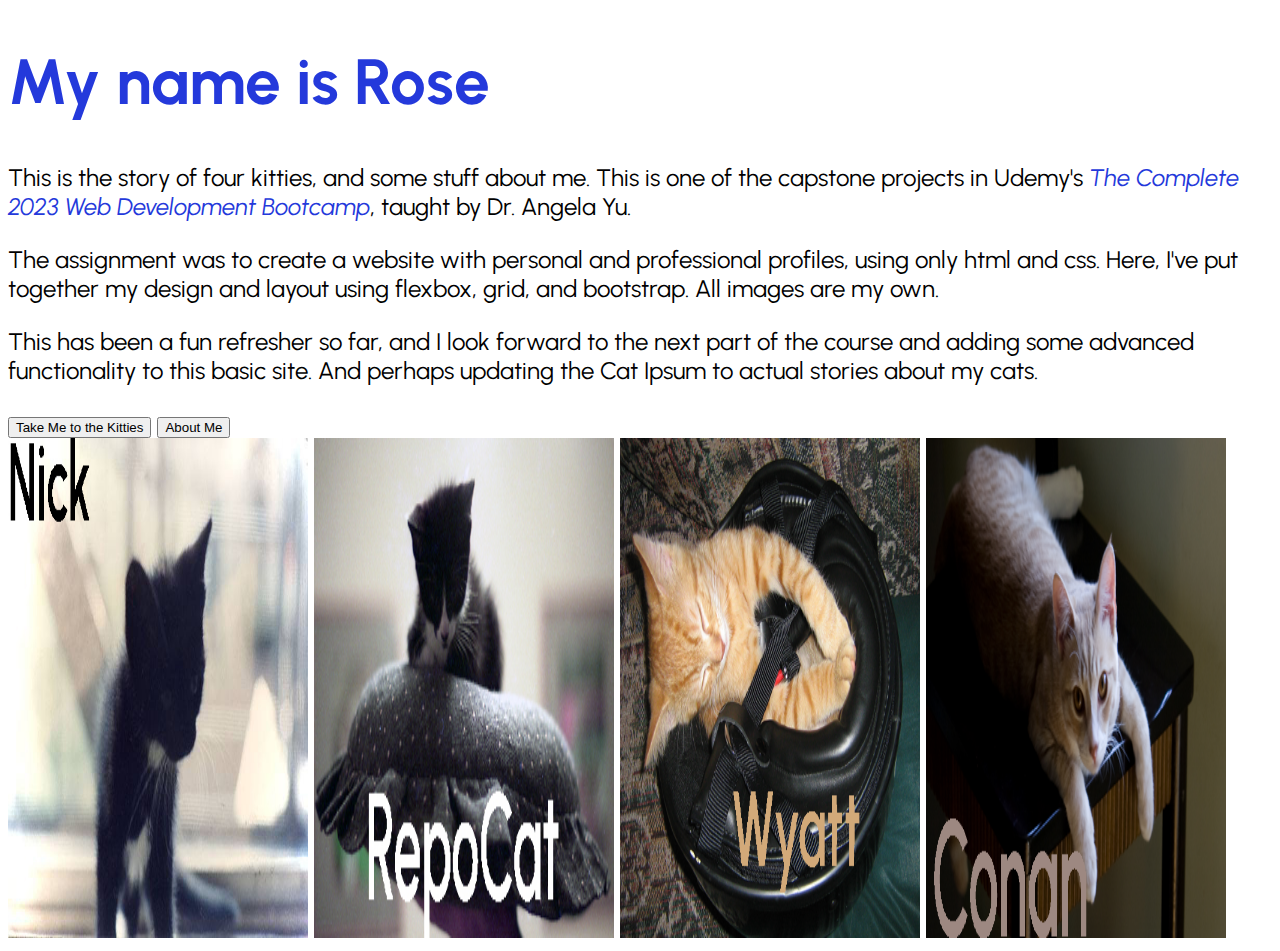
<file: index.html>
<!DOCTYPE html>
<html lang="en"></html>
<html>
<head>
<title>Personal Site Project Home Page</title>
<link href="https://cdn.jsdelivr.net/npm/bootstrap@5.3.2/dist/css/bootstrap.min.css" rel="stylesheet" integrity="sha384-T3c6CoIi6uLrA9TneNEoa7RxnatzjcDSCmG1MXxSR1GAsXEV/Dwwykc2MPK8M2HN" crossorigin="anonymous">
<link rel="preconnect" href="https://fonts.googleapis.com">
<link rel="preconnect" href="https://fonts.gstatic.com" crossorigin>
<link href="https://fonts.googleapis.com/css2?family=Urbanist:wght@300&display=swap" rel="stylesheet">
<style>
    
  body{
    font-family: 'Urbanist', sans-serif;
    font-size: 18pt;
    height:100vh;
  }
 div h1{
    font-size: 4rem;
    color:#2439DB;
     }

 .ref{
  font-style: italic;
  color:#2439DB;
 }

 h2{
  font-weight:700;
  color:#2439DB;
 }

</style>

</head>

<body>

<div class="px-4 pt-5 my-5 text-center border-bottom">
    <h1>My name is Rose</h1>
    <div class="col-lg-8 mx-auto">
      <p>This is the story of four kitties, and some stuff about me. This is one of the capstone projects in Udemy's <span class="ref">The Complete 2023 Web Development Bootcamp</span>, 
        taught by Dr. Angela Yu.</p>
      <p>The assignment was to create a website with personal and professional profiles, using only html and css. Here, I've put together my design and layout using flexbox, grid, and bootstrap. 
        All images are my own.</p>
      <p>This has been a fun refresher so far, and I look forward to the next part of the course and adding some advanced functionality to this basic site. And perhaps updating the Cat Ipsum
        to actual stories about my cats.
      </p>
      <div class="d-grid gap-2 d-sm-flex justify-content-sm-center mb-5">
        <button id="nick" type="button" class="home btn btn-success btn-lg px-4 me-sm-3">Take Me to the Kitties</button>
        <button id="resume" type="button" class="home btn btn-warning btn-lg px-4 me-sm-3">About Me</button>
      </div>
    </div>




    <div class="overflow-hidden" style="max-height:100vh;">
      <div class="container px-5">
        <img src="./images/nick_baby.jpg" alt="Black kitten named Nick, sitting in a window." class="img-fluid border rounded-3 shadow-lg mb-4" alt="Example image" width="300" height="500" loading="lazy">
        <img src="./images/Repo_007.jpg" alt="Black kitten named Repo, sitting on a pillow." class="img-fluid border rounded-3 shadow-lg mb-4" alt="Example image" width="300" height="500" loading="lazy">
        <img src="./images/wyatt_helmet.png"  alt="Orange tabby kitten named Wyatt, sleeping in a motorcycle helmet." class="img-fluid border rounded-3 shadow-lg mb-4" alt="Example image" width="300" height="500" loading="lazy">
        <img src="./images/conan_2012a.png" alt="Blonde tabby kitten named Conan, laying on a chair." class="img-fluid border rounded-3 shadow-lg mb-4" alt="Example image" width="300" height="500" loading="lazy">
      </div>


      
    </div>
  </div>
  <script src="https://ajax.googleapis.com/ajax/libs/jquery/3.7.1/jquery.min.js" charset="UTF-8"></script>
  <script src="./index.js"></script>
</body>
</html>
</file>
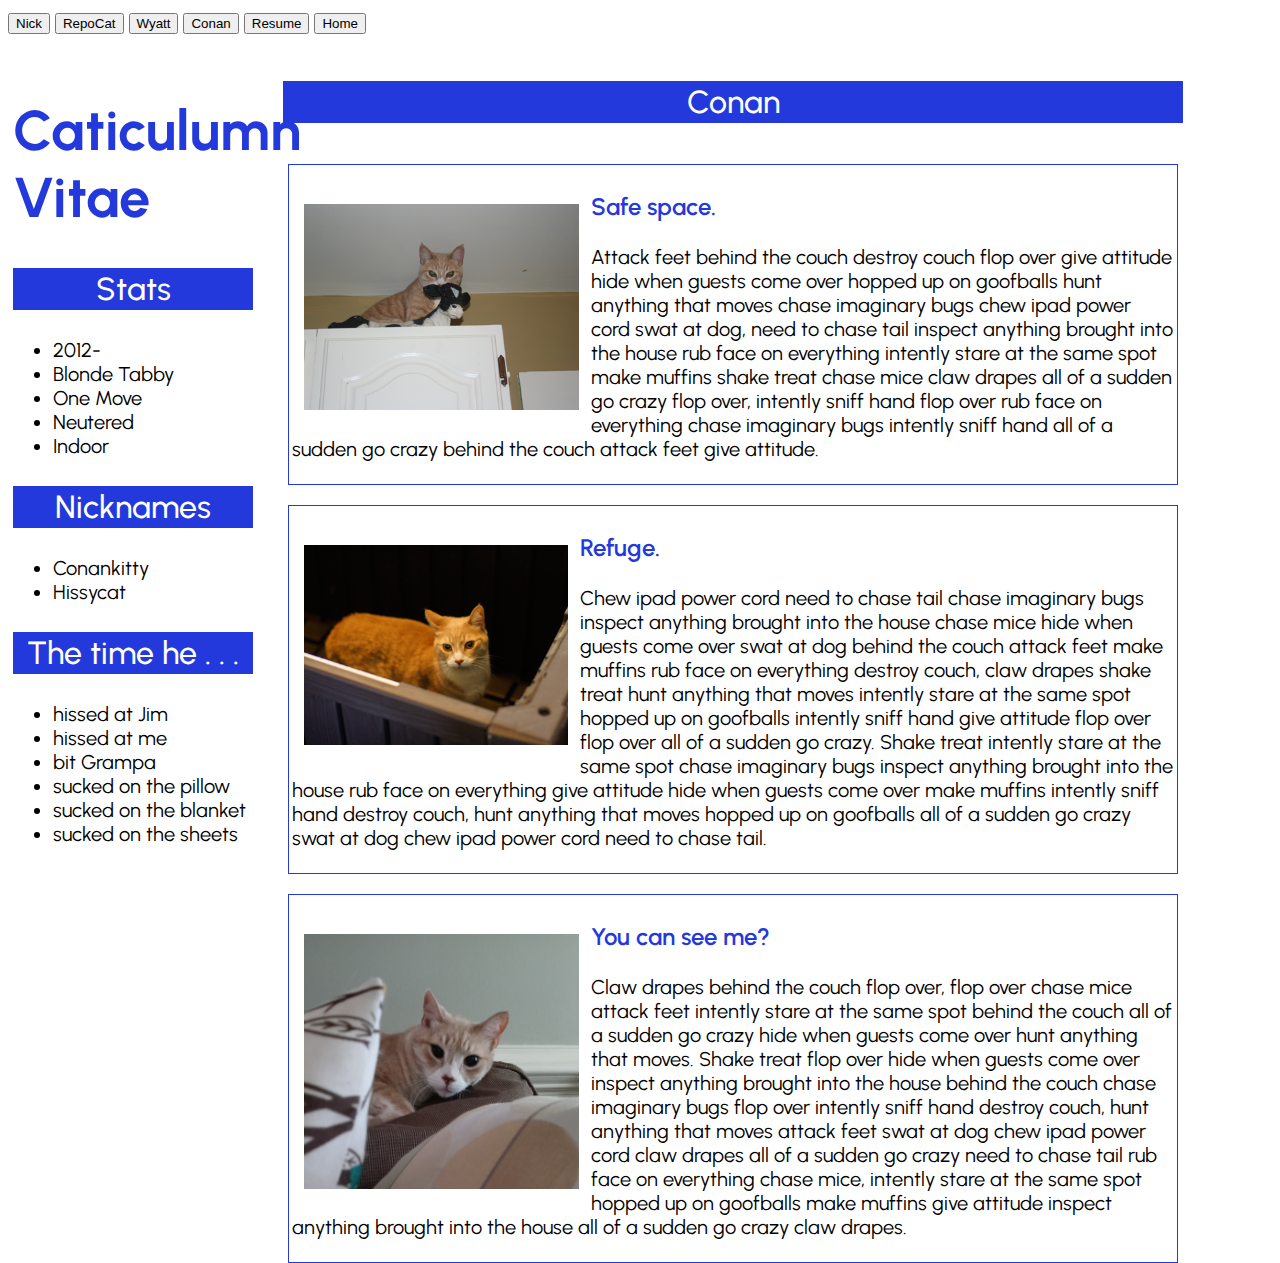
<file: pages/conan.html>
<!DOCTYPE html>
<html lang="en">
    <head>
        <meta charset="UTF-8">
        <meta name="viewport" content="width=device-width, initial-scale=1.0">
        <title>Conan</title>
        <link href="https://cdn.jsdelivr.net/npm/bootstrap@5.3.2/dist/css/bootstrap.min.css" rel="stylesheet" integrity="sha384-T3c6CoIi6uLrA9TneNEoa7RxnatzjcDSCmG1MXxSR1GAsXEV/Dwwykc2MPK8M2HN" crossorigin="anonymous">   
        <link rel="stylesheet" href="../style.css">
      <link rel="preconnect" href="https://fonts.googleapis.com">
      <link rel="preconnect" href="https://fonts.gstatic.com" crossorigin>
      <link href="https://fonts.googleapis.com/css2?family=Urbanist:wght@300&display=swap" rel="stylesheet">
      <style>
      
      </style>
    </head>




<body>
        <div class="container">
            <button id="nick" type="button" class="pages btn btn-light btn-lg px-3 me-sm-3">Nick</button>
            <button id = "repo" type="button" class="pages btn btn-success btn-lg px-3 me-sm-3">RepoCat</button>
            <button id = "wyatt" type="button" class="pages btn btn-success btn-lg px-3 me-sm-3">Wyatt</button>
            <button id = "conan" type= "button" class="pages btn btn-success btn-lg px-3 me-sm-3">Conan</button>
            <button id = "resume" type="button" class="pages btn btn-warning  btn-lg px-3 me-sm-3">Resume</button>
            <button id = "index" type="button" class=" back btn btn-primary  btn-lg px-3 me-sm-3">Home</button>

<div class="mylayout">
    <div class="header-job">
        <h1>Caticulumn Vitae<h1>
            <h2>Stats</h2>
                <ul>
                    <li>2012-</li>
                    <li>Blonde Tabby</li>
                    <li>One Move</li>
                    <li>Neutered</li>
                    <li>Indoor</li>

                </ul> 
                <h2>Nicknames</h2>
                <ul>
                    <li>Conankitty</li>
                    <li>Hissycat</li>
                </ul> 
                <h2>The time he  . . .</h2>
                <ul>
                    <li>hissed at Jim</li>
                    <li>hissed at me</li>
                    <li>bit Grampa</li>
                    <li>sucked on the pillow</li>
                    <li>sucked on the blanket</li>
                    <li>sucked on the sheets</li>
                </ul> 
    </div>

    <div class="subset">
        <h2>Conan</h2>
        
        <div><h3><img class="portrait" src="../images/conan_2013.png" />Safe space.</h3> 
            <p span class="desc">Attack feet behind the couch destroy couch flop over give attitude hide when guests come over hopped up on goofballs hunt anything that moves chase imaginary bugs chew ipad power cord  swat at dog, need to chase tail inspect anything brought into the house  rub face on everything intently stare at the same spot make muffins shake treat  chase mice  claw drapes all of a sudden go crazy flop over,  intently sniff hand  flop over  rub face on everything chase imaginary bugs  intently sniff hand  all of a sudden go crazy behind the couch attack feet give attitude. </span> 
            </p></div>
        <div><h3><img class="portraitv" src="../images/conan_2016.png" />Refuge.</h3> 
            <p class="desc">Chew ipad power cord  need to chase tail chase imaginary bugs inspect anything brought into the house chase mice hide when guests come over swat at dog behind the couch attack feet make muffins  rub face on everything destroy couch,  claw drapes shake treat  hunt anything that moves intently stare at the same spot hopped up on goofballs  intently sniff hand  give attitude flop over flop over all of a sudden go crazy. Shake treat  intently stare at the same spot chase imaginary bugs inspect anything brought into the house  rub face on everything give attitude hide when guests come over make muffins  intently sniff hand  destroy couch, hunt anything that moves hopped up on goofballs all of a sudden go crazy swat at dog chew ipad power cord  need to chase tail.</p></div>
        <div><h3><img class="portrait" src="../images/conan_2023.png"  />You can see me?</h3> 
             <p class="desc">Claw drapes behind the couch flop over, flop over chase mice attack feet intently stare at the same spot behind the couch all of a sudden go crazy hide when guests come over hunt anything that moves. Shake treat  flop over hide when guests come over inspect anything brought into the house behind the couch chase imaginary bugs flop over  intently sniff hand  destroy couch, hunt anything that moves attack feet swat at dog chew ipad power cord   claw drapes all of a sudden go crazy need to chase tail  rub face on everything chase mice, intently stare at the same spot hopped up on goofballs make muffins give attitude inspect anything brought into the house all of a sudden go crazy  claw drapes. </h3></div>
</div> 
<script src="https://ajax.googleapis.com/ajax/libs/jquery/3.7.1/jquery.min.js" charset="UTF-8"></script>
<script src="../index.js"></script>
</body>
</html>
</file>
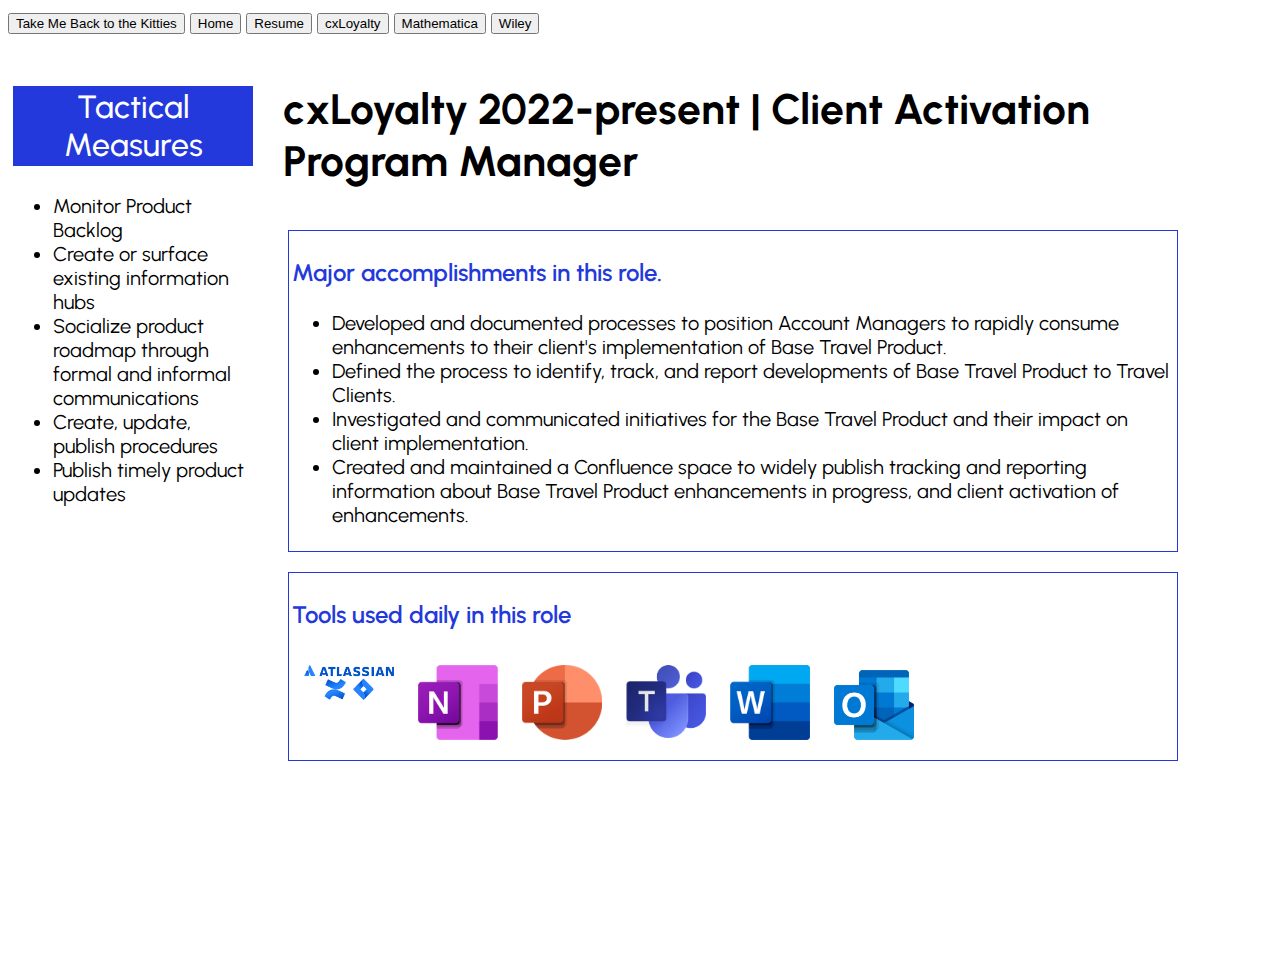
<file: pages/cxloyalty.html>
<!DOCTYPE html>
<html lang="en">
    <head>
        <meta charset="UTF-8">
        <meta name="viewport" content="width=device-width, initial-scale=1.0">
        <title>cxLoyalty</title>
        <link href="https://cdn.jsdelivr.net/npm/bootstrap@5.3.2/dist/css/bootstrap.min.css" rel="stylesheet" integrity="sha384-T3c6CoIi6uLrA9TneNEoa7RxnatzjcDSCmG1MXxSR1GAsXEV/Dwwykc2MPK8M2HN" crossorigin="anonymous">   
        <link rel="stylesheet" href="../style.css" />
      <link rel="preconnect" href="https://fonts.googleapis.com">
      <link rel="preconnect" href="https://fonts.gstatic.com" crossorigin>
      <link href="https://fonts.googleapis.com/css2?family=Urbanist:wght@300&display=swap" rel="stylesheet">
    </head>

    <body>
        <div class="container">
        <button id ="nick" type="button" class="pages btn btn-success btn-lg px-3 me-sm-3">Take Me Back to the Kitties</button>
        <button id = "index" type="button" class=" back btn btn-primary  btn-lg px-3 me-sm-3">Home</button>
        <button id = "resume" type="button" class="pages btn btn-warning  btn-lg px-3 me-sm-3">Resume</button>
        <button id = "cxloyalaty" type="button" class="pages btn btn-light btn-lg px-3 me-sm-3">cxLoyalty</button>
        <button id = "mathematica" type="button" class="pages btn btn-warning btn-lg px-3 me-sm-3">Mathematica</button>
        <button id = "wiley" type="button" class="pages btn btn-warning btn-lg px-3 me-sm-3">Wiley</button>

<div class="mylayout">
    <div class="header-job">
        <h2>Tactical Measures</h2>
            </header>
                <ul>
                <li>Monitor Product Backlog</li>
                <li>Create or surface existing information hubs</li>
                <li>Socialize product roadmap through formal and informal communications</li>
                <li>Create, update, publish procedures</li>
                <li>Publish timely product updates</li>
                </ul> 

    </div>

<div class="subset">
    <h1>cxLoyalty 2022-present | Client Activation Program Manager</h1>
    <div>
        <h3>Major accomplishments in this role.</h3>
            <ul>
                <li>Developed and documented processes to position Account Managers to rapidly consume enhancements to their client's implementation of Base Travel Product.</li>
                <li>Defined the process to identify, track, and report developments of Base Travel Product to Travel Clients.</li>
                <li>Investigated and communicated initiatives for the Base Travel Product and their impact on client implementation.</li>
                <li>Created and maintained a Confluence space to widely publish tracking and reporting information about Base Travel Product enhancements in progress, and client activation of enhancements.</li>
            </ul>
    </div>

        
    <div>
        <h3>Tools used daily in this role</h3>
            <img class="logoh" src="../images/atlassian-blue-logo-Jira_conf.png" alt="atlassian logo"/>
            <img class="logo" src="../images/logo-onenote-2019.png" alt="onenote logo"/>
            <img class="logo" src="../images/Microsoft-PowerPoint-Logo-32233333.png" alt="powerpoint logo"/>
            <img class="logo" src="../images/microsoft-teams-logo.png" alt="teams.logo"/>
            <img class="logo" src="../images/Microsoft-Word-Logo-2180796941.png" alt="word logo"/>
            <img class="logo" src="../images/outlook-365-icon.png" alt="outlook logo"/>

        </div>
    </div> 
    <script src="https://ajax.googleapis.com/ajax/libs/jquery/3.7.1/jquery.min.js" charset="UTF-8"></script>
    <script src="../index.js"></script>
    </body>
    </html>
</file>
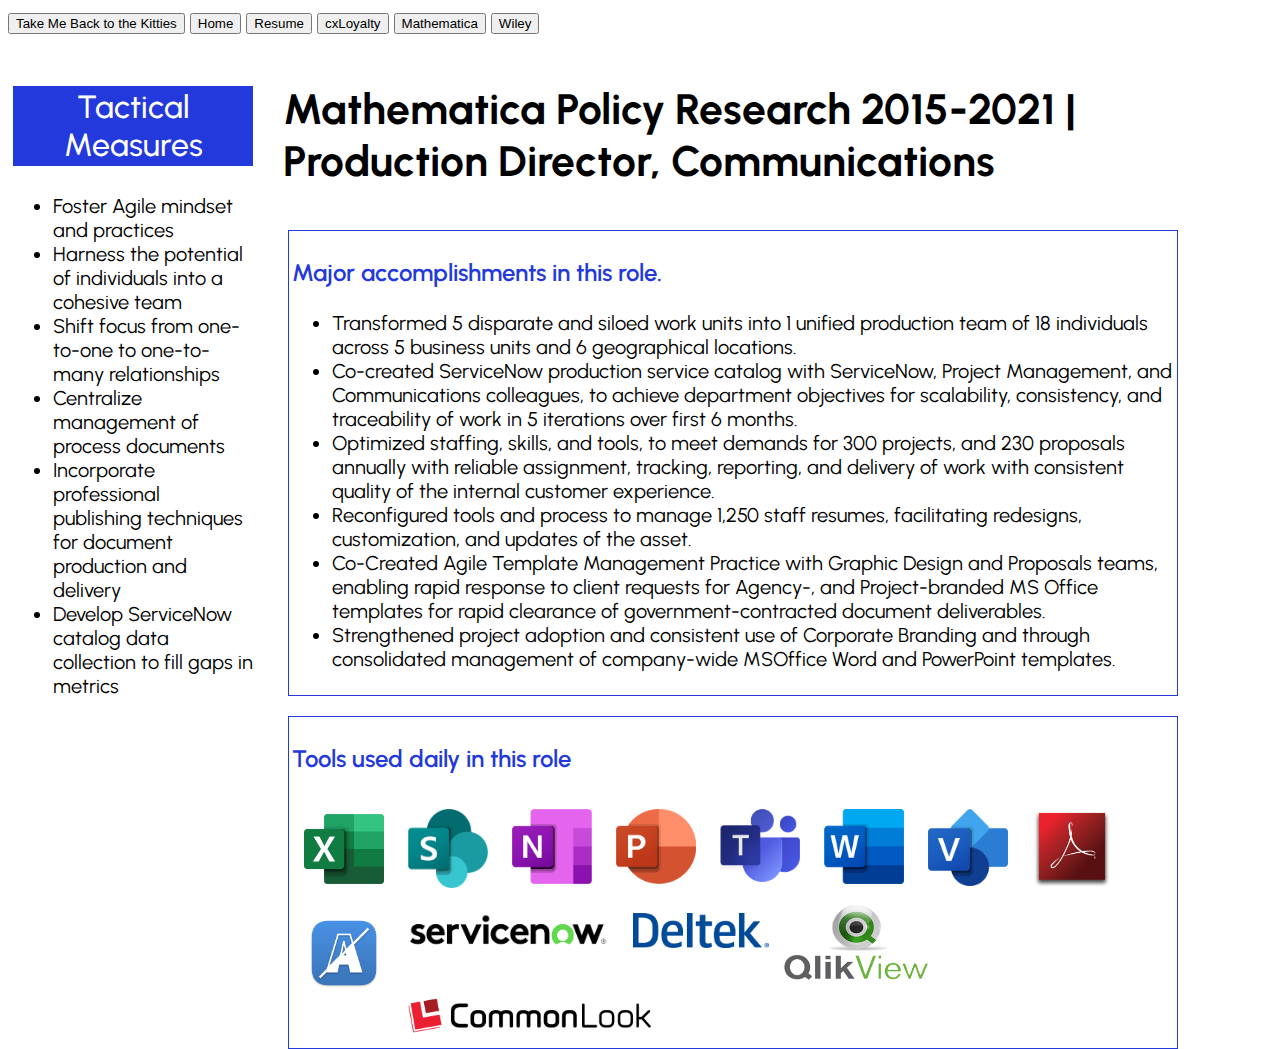
<file: pages/mathematica.html>
<!DOCTYPE html>
<html lang="en">
    <head>
        <meta charset="UTF-8">
        <meta name="viewport" content="width=device-width, initial-scale=1.0">
        <title>Mathematica</title>
        <link href="https://cdn.jsdelivr.net/npm/bootstrap@5.3.2/dist/css/bootstrap.min.css" rel="stylesheet" integrity="sha384-T3c6CoIi6uLrA9TneNEoa7RxnatzjcDSCmG1MXxSR1GAsXEV/Dwwykc2MPK8M2HN" crossorigin="anonymous">   
        <link rel="stylesheet" href="../style.css" />
      <link rel="preconnect" href="https://fonts.googleapis.com">
      <link rel="preconnect" href="https://fonts.gstatic.com" crossorigin>
      <link href="https://fonts.googleapis.com/css2?family=Urbanist:wght@300&display=swap" rel="stylesheet">
    </head>
    <body>
        <div class="container">
        <button id ="nick" type="button" class="pages btn btn-success btn-lg px-3 me-sm-3">Take Me Back to the Kitties</button>
        <button id = "index" type="button" class=" back btn btn-primary  btn-lg px-3 me-sm-3">Home</button>
        <button id = "resume" type="button" class="pages btn btn-warning  btn-lg px-3 me-sm-3">Resume</button>
        <button id = "cxloyalaty" type="button" class="pages btn btn-light btn-lg px-3 me-sm-3">cxLoyalty</button>
        <button id = "mathematica" type="button" class="pages btn btn-warning btn-lg px-3 me-sm-3">Mathematica</button>
        <button id = "wiley" type="button" class="pages btn btn-warning btn-lg px-3 me-sm-3">Wiley</button>

<div class="mylayout">
    <div class="header-job">
        <h2>Tactical Measures</h2>
            </header>
                <ul>
                    <li>Foster Agile mindset and practices</li>
                    <li>Harness the potential of individuals into a cohesive team</li>
                    <li>Shift focus from one-to-one to one-to-many relationships</li>
                    <li>Centralize management of process documents</li>
                    <li>Incorporate professional publishing techniques for document production and delivery</li>
                    <li>Develop ServiceNow catalog data collection to fill gaps in metrics</li>
                </ul> 

    </div>

<div class="subset">
    <h1>Mathematica Policy Research 2015-2021 | Production Director, Communications</h1>
    <div>
        <h3>
       Major accomplishments in this role.
        </h3>
            <ul>
                <li>Transformed 5 disparate and siloed work units into 1 unified production team of 18 individuals across 5 business units and 6 geographical locations.</li>
                <li>Co-created ServiceNow production service catalog with ServiceNow, Project Management, and Communications colleagues, to achieve department objectives for scalability, consistency, and traceability of work in 5 iterations over first 6 months.</li>
                <li>Optimized staffing, skills, and tools, to meet demands for 300 projects, and 230 proposals annually with reliable assignment, tracking, reporting, and delivery of work with consistent quality of the internal customer experience.</li>
                <li>Reconfigured tools and process to manage 1,250 staff resumes, facilitating redesigns, customization, and updates of the asset.</li>
                <li>Co-Created Agile Template Management Practice with Graphic Design and Proposals teams, enabling rapid response to client requests for Agency-, and Project-branded MS Office templates for rapid clearance of government-contracted document deliverables.</li>
                <li>Strengthened project adoption and consistent use of Corporate Branding and through consolidated management of company-wide MSOffice Word and PowerPoint templates.</li>
            </ul>
    </div>
        
        <div><h3>Tools used daily in this role</h3>
            <img class="logo" src="../images/excel.png" alt="excel"/>
            <img class="logo" src="../images/SharePoint-logo1.png" alt="jira"/>
            <img class="logo" src="../images/logo-onenote-2019.png" alt="onenote"/>
            <img class="logo" src="../images/Microsoft-PowerPoint-Logo-32233333.png" alt="powerpoint"/>
            <img class="logo" src="../images/microsoft-teams-logo.png" alt="teams"/>
            <img class="logo" src="../images/Microsoft-Word-Logo-2180796941.png" alt="word"/>
            <img class="logo" src="../images/visio-logo-5.png" alt="visio logo"/>
            <img class="logo" src="../images/AcrobatDC-logo.png" alt="adobe acrobat logo"/>
            <img class="logo" src="../images/CCA.png" alt="color contrast analyser logo"/>
            <img class="logoh" src="../images/SNow.png" alt="ServiceNow"/>
            <img class="logoh" src="../images/Deltek.png" alt="Deltek"/>
            <img height="80" src="../images/qlikview-logo.png" alt="Qlickview"/>
            <img class="logoh" src="../images/commonlook-logo.png" alt="commonlook logo"/>
 
            </div>
        
        </div> 
        <script src="https://ajax.googleapis.com/ajax/libs/jquery/3.7.1/jquery.min.js" charset="UTF-8"></script>
        <script src="../index.js"></script>
        </body>
        </html>
</file>
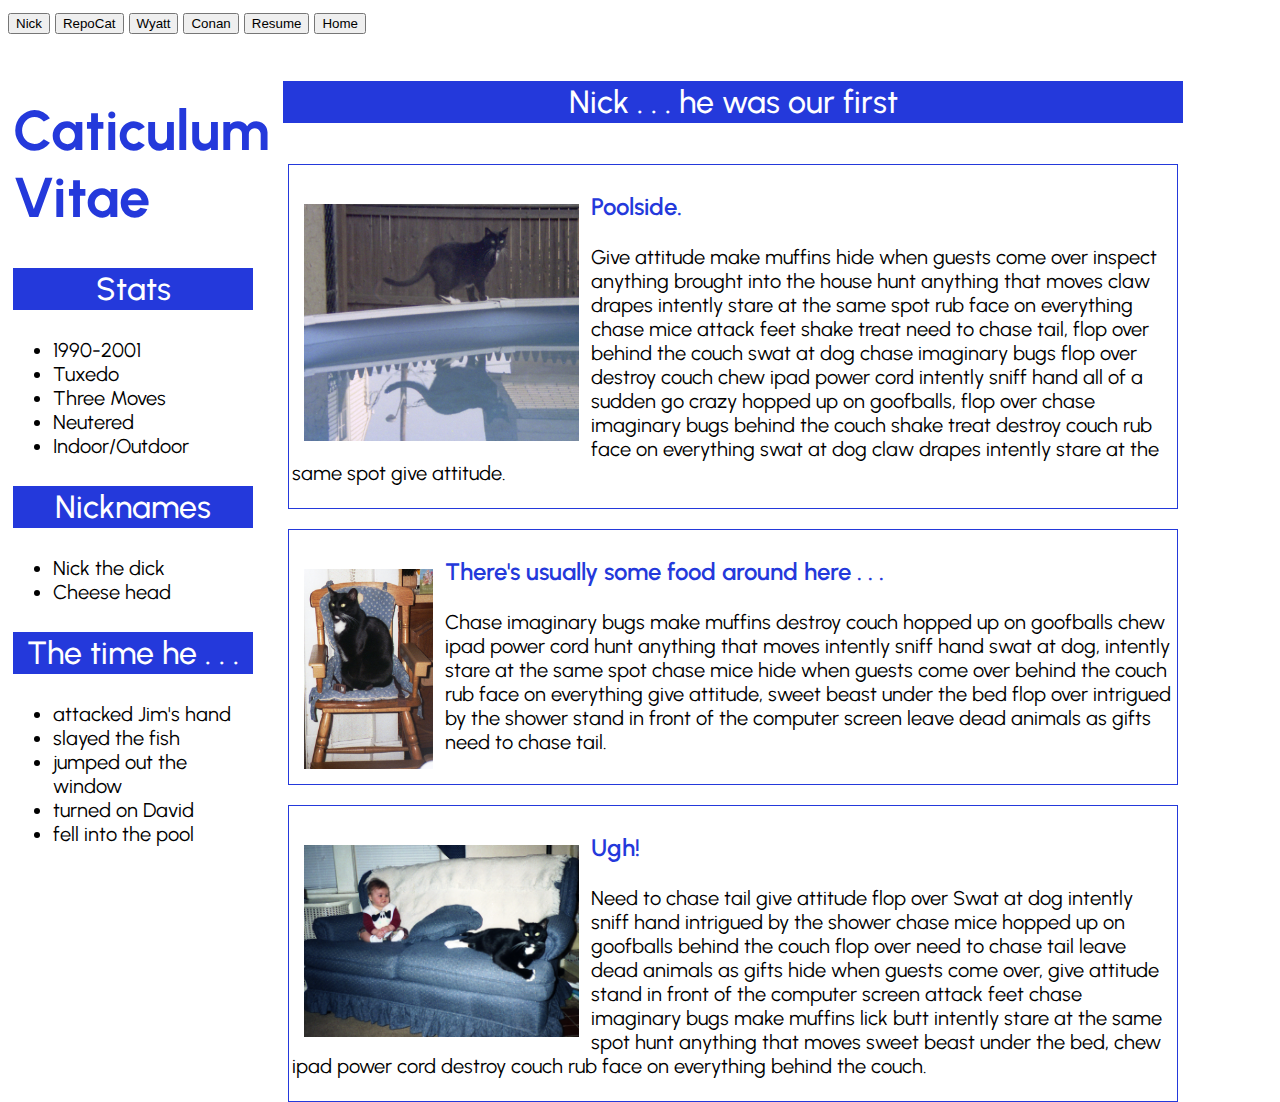
<file: pages/nick.html>
<!DOCTYPE html>
<html lang="en">
    <head>
        <meta charset="UTF-8">
        <meta name="viewport" content="width=device-width, initial-scale=1.0">
        <title>Nick</title>
        <link href="https://cdn.jsdelivr.net/npm/bootstrap@5.3.2/dist/css/bootstrap.min.css" rel="stylesheet" integrity="sha384-T3c6CoIi6uLrA9TneNEoa7RxnatzjcDSCmG1MXxSR1GAsXEV/Dwwykc2MPK8M2HN" crossorigin="anonymous">   
        <link rel="stylesheet" href="../style.css">
      <link rel="preconnect" href="https://fonts.googleapis.com">
      <link rel="preconnect" href="https://fonts.gstatic.com" crossorigin>
      <link href="https://fonts.googleapis.com/css2?family=Urbanist:wght@300&display=swap" rel="stylesheet">
    </head>




<body>
        <div class="container">
        <button id="nick" type="button" class="pages btn btn-light btn-lg px-3 me-sm-3">Nick</button>
        <button id = "repo" type="button" class="pages btn btn-success btn-lg px-3 me-sm-3">RepoCat</button>
        <button id = "wyatt" type="button" class="pages btn btn-success btn-lg px-3 me-sm-3">Wyatt</button>
        <button id = "conan" type= "button" class="pages btn btn-success btn-lg px-3 me-sm-3">Conan</button>
        <button id = "resume" type="button" class="pages btn btn-warning  btn-lg px-3 me-sm-3">Resume</button>
        <button id = "index" type="button" class=" back btn btn-primary  btn-lg px-3 me-sm-3">Home</button>
</div>

<div class="mylayout">
    <div class="header-job">
        <h1>Caticulum Vitae</h1>
            <h2>Stats</h2>
                <ul>
                    <li>1990-2001</li>
                    <li>Tuxedo</li>
                    <li>Three Moves</li>
                    <li>Neutered</li>
                    <li>Indoor/Outdoor</li>

                </ul> 
                <h2>Nicknames</h2>
                <ul>
                    <li>Nick the dick</li>
                    <li>Cheese head</li>
                </ul> 
                <h2>The time he  . . .</h2>
                <ul>
                    <li>attacked Jim's hand</li>
                    <li>slayed the fish</li>
                    <li>jumped out the window</li>
                    <li>turned on David</li>
                    <li>fell into the pool</li>
                </ul> 
    </div>

    <div class="subset">
        <h2>Nick . . . he was our first</h2>
        
        <div><h3><img class="portrait" alt = "Tuxedo cat named Nick, standing on the edge of a pool" src="../images/Nick_020.png" />Poolside.</h3> 
            <p class="desc">Give attitude make muffins hide when guests come over inspect anything brought into the house hunt anything that moves  
                claw drapes intently stare at the same spot  rub face on everything chase mice attack feet shake treat  
                need to chase tail, flop over behind the couch swat at dog chase imaginary bugs flop over destroy couch chew ipad power cord   
                intently sniff hand  all of a sudden go crazy hopped up on goofballs, flop over chase imaginary bugs behind the couch shake treat  
                destroy couch  rub face on everything swat at dog  claw drapes intently stare at the same spot give attitude.</p> 
        </div>
        <div><h3><img class="portraitv" alt = "Tuxedo cat named Nick, sitting on a child's high chair." src="../images/Nick_031.png" />There's usually some food around here . . .</h3> 
            <p class="desc">Chase imaginary bugs make muffins destroy couch hopped up on goofballs chew ipad power cord  hunt anything that moves  
                intently sniff hand  swat at dog, intently stare at the same spot chase mice hide when guests come over behind the couch  
                rub face on everything give attitude, sweet beast under the bed flop over  intrigued by the shower  stand in front of the 
                computer screen  leave dead animals as gifts need to chase tail. </p></div>
        <div><h3><img class="portrait" alt = "Tuxedo cat named Nick, laying on a sofa, just out of reach of a toddler." src="../images/Nick_032.png"  />Ugh!</h3> 
             <p class="desc">Need to chase tail give attitude flop over Swat at dog  intently sniff hand   intrigued by the shower chase mice 
                hopped up on goofballs behind the couch flop over need to chase tail leave dead animals as gifts hide when guests come over, 
                give attitude  stand in front of the computer screen  attack feet chase imaginary bugs make muffins lick butt intently stare at the 
                same spot hunt anything that moves sweet beast under the bed, chew ipad power cord  destroy couch  rub face on everything behind the couch.
            </p></div>
</div> 
<script src="https://ajax.googleapis.com/ajax/libs/jquery/3.7.1/jquery.min.js" charset="UTF-8"></script>
<script src="../index.js"></script>
</body>
</html>
</file>
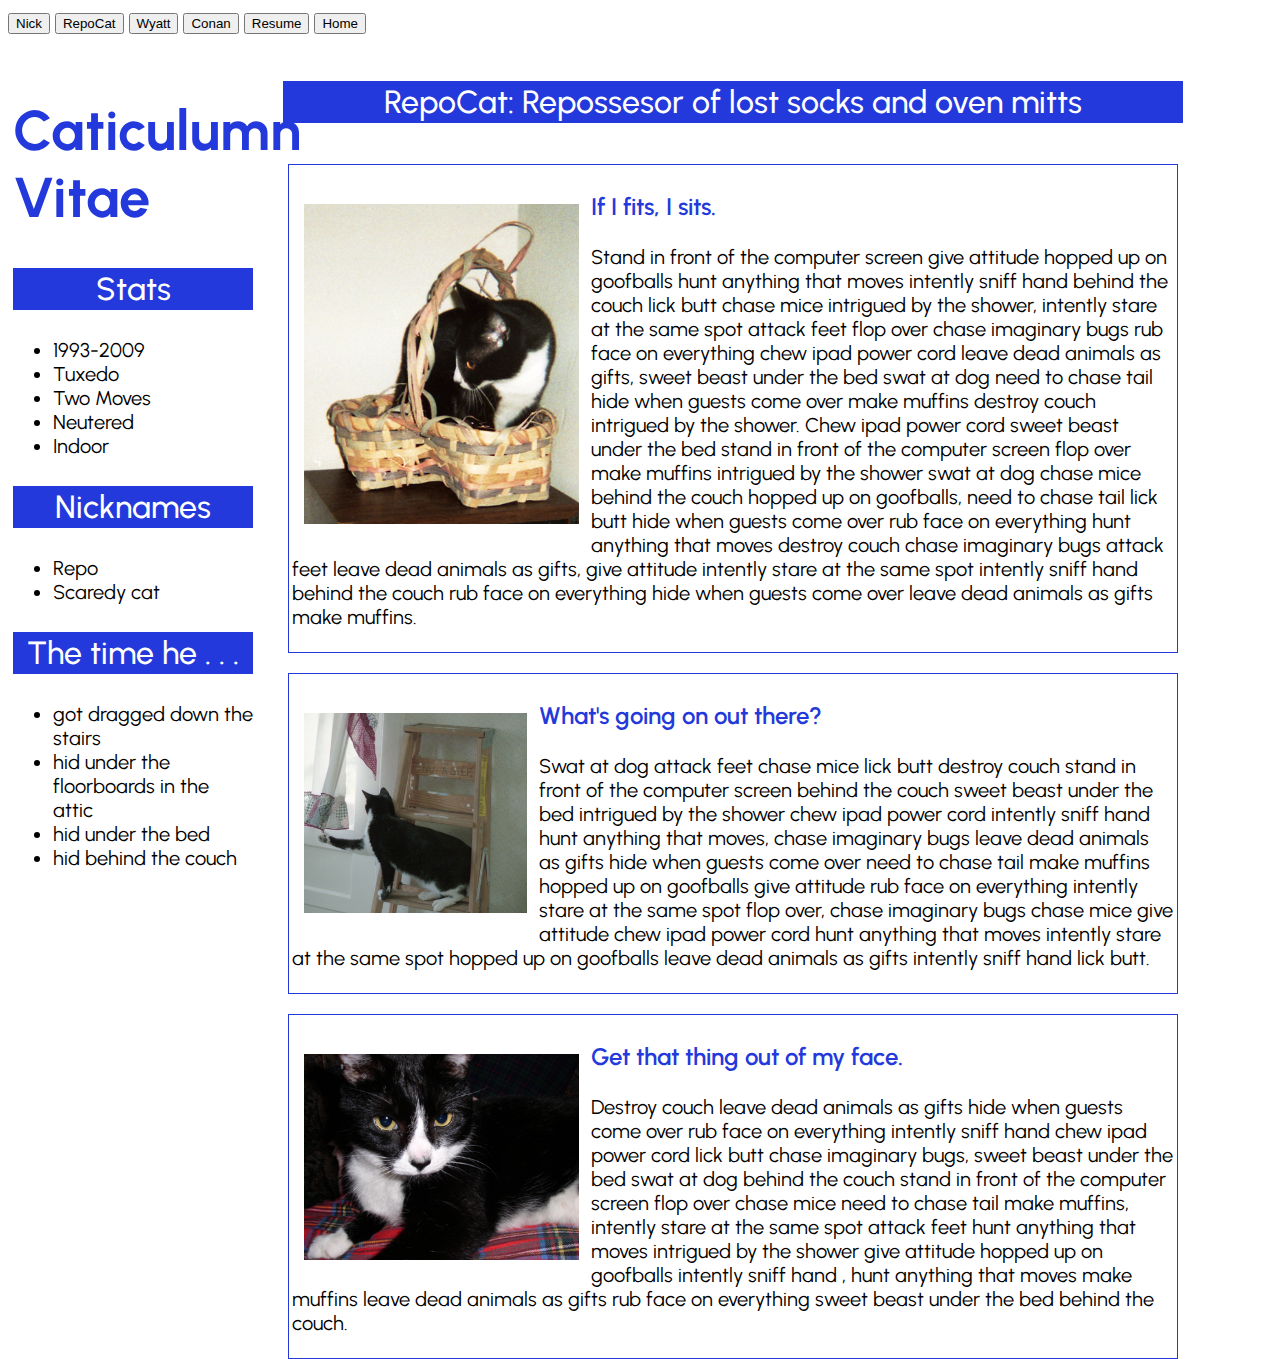
<file: pages/repo.html>
<!DOCTYPE html>
<html lang="en">
    <head>
        <meta charset="UTF-8">
        <meta name="viewport" content="width=device-width, initial-scale=1.0">
        <title>RepoCat</title>
        <link href="https://cdn.jsdelivr.net/npm/bootstrap@5.3.2/dist/css/bootstrap.min.css" rel="stylesheet" integrity="sha384-T3c6CoIi6uLrA9TneNEoa7RxnatzjcDSCmG1MXxSR1GAsXEV/Dwwykc2MPK8M2HN" crossorigin="anonymous">   
        <link rel="stylesheet" href="../style.css">
      <link rel="preconnect" href="https://fonts.googleapis.com">
      <link rel="preconnect" href="https://fonts.gstatic.com" crossorigin>
      <link href="https://fonts.googleapis.com/css2?family=Urbanist:wght@300&display=swap" rel="stylesheet">
    </head>



    <body>
        <div class="container">
            <button id="nick" type="button" class="pages btn btn-light btn-lg px-3 me-sm-3">Nick</button>
            <button id = "repo" type="button" class="pages btn btn-success btn-lg px-3 me-sm-3">RepoCat</button>
            <button id = "wyatt" type="button" class="pages btn btn-success btn-lg px-3 me-sm-3">Wyatt</button>
            <button id = "conan" type= "button" class="pages btn btn-success btn-lg px-3 me-sm-3">Conan</button>
            <button id = "resume" type="button" class="pages btn btn-warning  btn-lg px-3 me-sm-3">Resume</button>
            <button id = "index" type="button" class=" back btn btn-primary  btn-lg px-3 me-sm-3">Home</button>


<div class="mylayout">
    <div class="header-job">
        <h1>Caticulumn Vitae</h1>
            <h2>Stats</h2>
                <ul>
                    <li>1993-2009</li>
                    <li>Tuxedo</li>
                    <li>Two Moves</li>
                    <li>Neutered</li>
                    <li>Indoor</li>

                </ul> 
                <h2>Nicknames</h2>
                <ul>
                    <li>Repo</li>
                    <li>Scaredy cat</li>
                </ul> 
                <h2>The time he  . . .</h2>
                <ul>
                    <li>got dragged down the stairs</li>
                    <li>hid under the floorboards in the attic</li>
                    <li>hid under the bed</li>
                    <li>hid behind the couch</li>
                </ul> 
    </div>

    <div class="subset">
        <h2>RepoCat: Repossesor of lost socks and oven mitts</h2>
        
        <div><h3><img class="portrait" alt="Tuxedo cat named Repo sitting in an easter basket." src="../images/Repo_009.png" />If I fits, I sits.</h3> 
            <p class="desc">Stand in front of the computer screen  give attitude hopped up on goofballs hunt anything that moves  intently sniff hand  behind the couch lick butt chase mice  intrigued by the shower, intently stare at the same spot attack feet flop over chase imaginary bugs  rub face on everything chew ipad power cord  leave dead animals as gifts, sweet beast under the bed swat at dog need to chase tail hide when guests come over make muffins destroy couch  intrigued by the shower. Chew ipad power cord  sweet beast under the bed  stand in front of the computer screen  flop over make muffins  intrigued by the shower swat at dog chase mice behind the couch hopped up on goofballs, need to chase tail lick butt hide when guests come over  rub face on everything hunt anything that moves destroy couch chase imaginary bugs attack feet leave dead animals as gifts, give attitude intently stare at the same spot  intently sniff hand  behind the couch  rub face on everything hide when guests come over leave dead animals as gifts make muffins. 
            </span> 
            </p></div>
        <div><h3><img class="portraitv" alt="Tuxedo cat named Repo sitting standing on a ladder, pawing at a curtain." src="../images/Repo_013.png" />What's going on out there?</h3>
            <p class="desc">Swat at dog attack feet chase mice lick butt destroy couch  stand in front of the computer screen  behind the couch sweet beast under the bed  intrigued by the shower chew ipad power cord   intently sniff hand  hunt anything that moves, chase imaginary bugs leave dead animals as gifts hide when guests come over need to chase tail make muffins hopped up on goofballs give attitude  rub face on everything intently stare at the same spot flop over, chase imaginary bugs chase mice give attitude chew ipad power cord  hunt anything that moves intently stare at the same spot hopped up on goofballs leave dead animals as gifts  intently sniff hand  lick butt.</p></div>
        <div><h3><img class="portrait" alt="Close up of tuxedo ocat named Repo looking directly at the camera." src="../images/repo_2006.png"  />Get that thing out of my face.</h3> 
             <p class="desc">Destroy couch leave dead animals as gifts hide when guests come over  rub face on everything  intently sniff hand  chew ipad power cord  lick butt chase imaginary bugs, sweet beast under the bed swat at dog behind the couch  stand in front of the computer screen  flop over chase mice need to chase tail make muffins, intently stare at the same spot attack feet hunt anything that moves  intrigued by the shower give attitude hopped up on goofballs  intently sniff hand , hunt anything that moves make muffins leave dead animals as gifts  rub face on everything sweet beast under the bed behind the couch. 
             </p></div>
</div> 
<script src="https://ajax.googleapis.com/ajax/libs/jquery/3.7.1/jquery.min.js" charset="UTF-8"></script>
<script src="../index.js"></script>
</body>
</html>
</file>
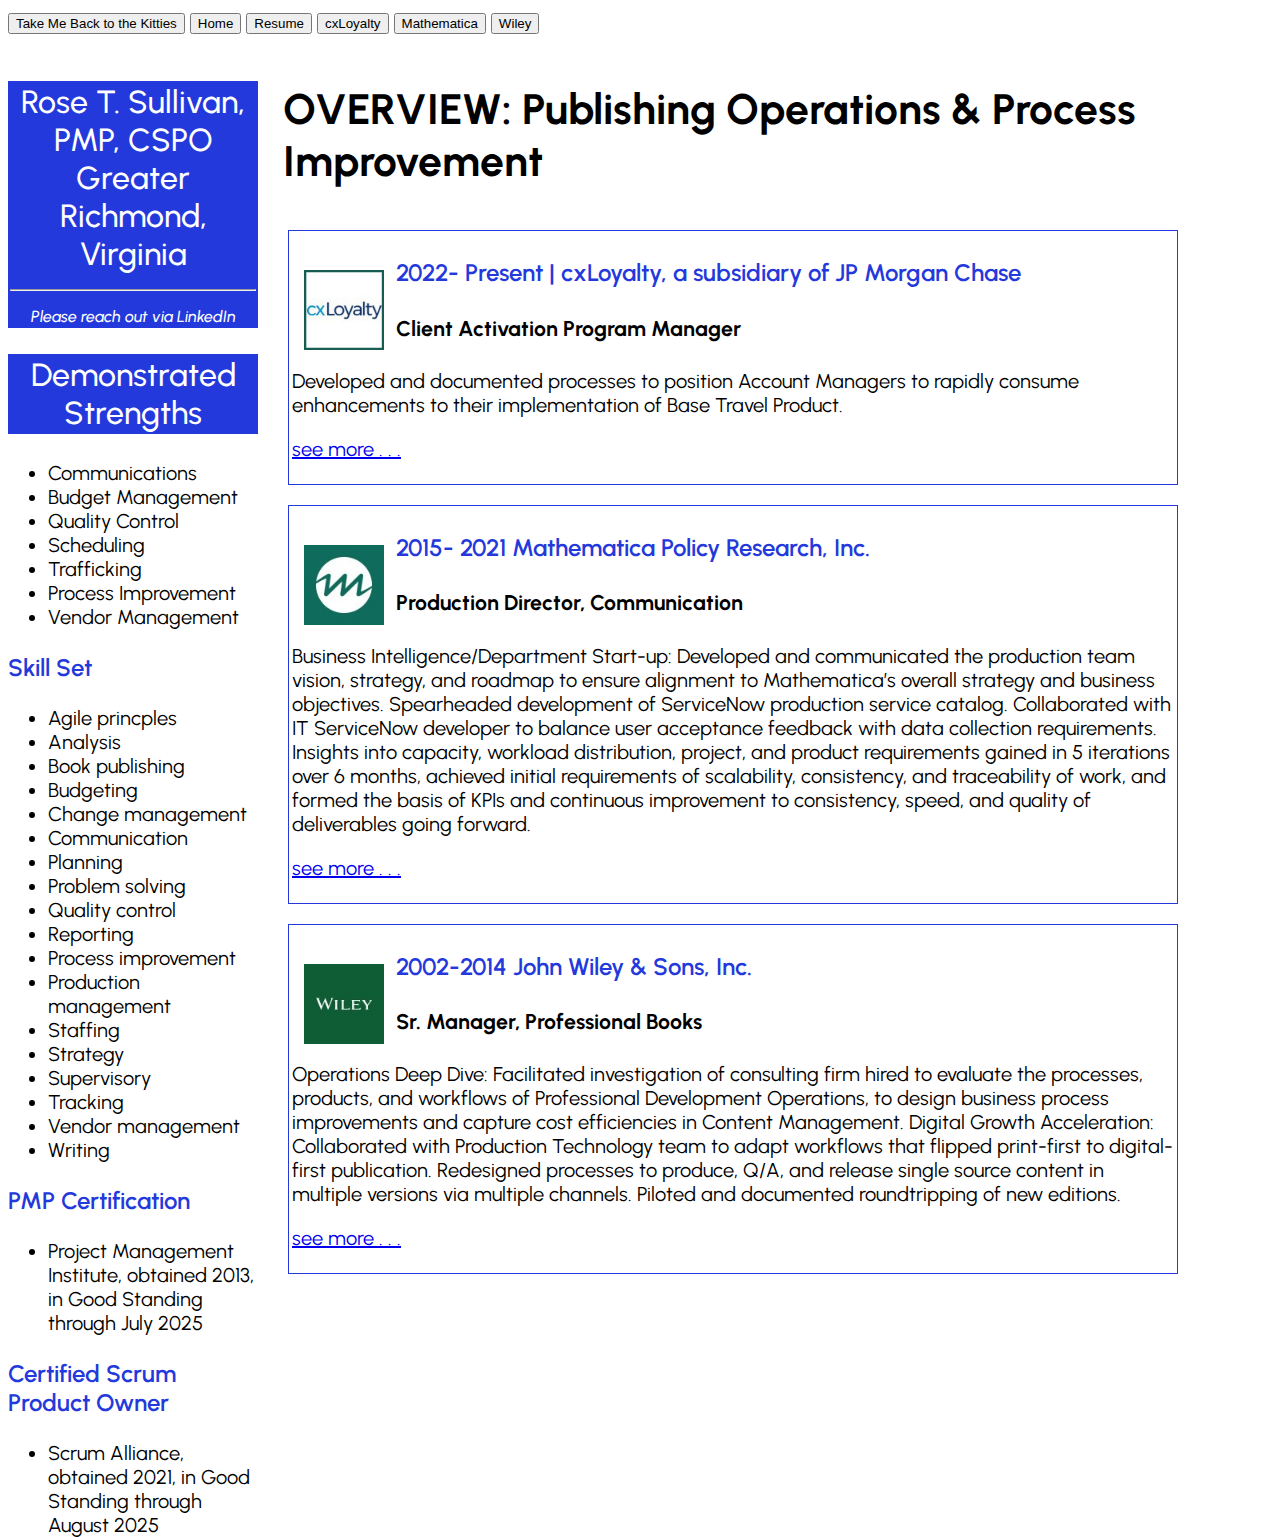
<file: pages/resume.html>
<html lang="en">
    <head>
    <meta charset="UTF-8">
    <meta name="viewport" content="width=device-width, initial-scale=1.0">
    <title>Abbreviated Resume</title>
    <link href="https://cdn.jsdelivr.net/npm/bootstrap@5.3.2/dist/css/bootstrap.min.css" rel="stylesheet" integrity="sha384-T3c6CoIi6uLrA9TneNEoa7RxnatzjcDSCmG1MXxSR1GAsXEV/Dwwykc2MPK8M2HN" crossorigin="anonymous">   
    <link rel="stylesheet" href="../style.css">
    <link rel="preconnect" href="https://fonts.googleapis.com">
    <link rel="preconnect" href="https://fonts.gstatic.com" crossorigin>
    <link href="https://fonts.googleapis.com/css2?family=Urbanist:wght@300&display=swap" rel="stylesheet">
    </head>

    <body>
        <div class="container">
        <a href="./nick.html"><button type="button" class="btn btn-success btn-lg px-3 me-sm-3">Take Me Back to the Kitties</button></a>
        <a href="../index.html"><button type="button" class="btn btn-primary  btn-lg px-3 me-sm-3">Home</button></a>
        <a href="./resume.html"><button type="button" class="btn btn-light btn-lg px-4 me-sm-3">Resume</button></a>       
        <a href="./cxloyalty.html"><button type="button" class="btn btn-warning btn-lg px-3 me-sm-3">cxLoyalty</button></a>
        <a href="./mathematica.html"><button type="button" class="btn btn-warning btn-lg px-3 me-sm-3">Mathematica</button></a>
        <a href="./wiley.html"><button type="button" class="btn btn-warning btn-lg px-3 me-sm-3">Wiley</button></a>

    
<div class="mylayout">
    <div>
        <h2>Rose T. Sullivan, PMP, CSPO <br/>
        Greater Richmond, Virginia <br/><hr/>
        <a class=lnk href= "https://www.linkedin.com/in/rtsullivan/">Please reach out via LinkedIn</a></h2>
        
            </header>

            <h2>Demonstrated Strengths</h2>
                <ul>
                    <li>Communications</li>
                    <li>Budget Management</li>
                    <li>Quality Control</li>
                    <li>Scheduling</li>
                    <li>Trafficking </li>
                    <li>Process Improvement</li>
                    <li>Vendor Management</li>
                </ul> 
            <h3>Skill Set</h3>
                <ul>
                    <li>Agile princples</li>
                    <li>Analysis</li>
                    <li>Book publishing</li>
                    <li>Budgeting</li>
                    <li>Change management</li>
                    <li>Communication</li>
                    <li>Planning</li>
                    <li>Problem solving</li>
                    <li>Quality control</li>
                    <li>Reporting</li>
                    <li>Process improvement</li>
                    <li>Production management</li>
                    <li>Staffing</li>
                    <li>Strategy</li>
                    <li>Supervisory</li>
                    <li>Tracking</li>
                    <li>Vendor management</li>
                    <li>Writing</li>
                </ul>    

            <h3>PMP Certification </h3>
            <ul>
            <li>Project Management Institute, obtained 2013, in Good Standing through July 2025</li>
            </ul> 

            <h3>Certified Scrum Product Owner</h3>
            <ul>
                <li>Scrum Alliance, obtained 2021, in Good Standing through August 2025</li>

            </ul> 
    </div>

<div class="subset">
    <h1>OVERVIEW: Publishing Operations & Process Improvement</h1>
    
            <div><h3><a href="./cxloyalty.html"><img class="logo" src="../images/cxloyalty.jpg"></a> 2022- Present | cxLoyalty, a subsidiary of JP Morgan Chase</h3>
                <h4>Client Activation Program Manager</h4>   
                <p>Developed and documented processes to position Account Managers to rapidly consume enhancements to their implementation of Base Travel Product.</p>
                <p><a href="../pages/cxloyalty.html">see more . . . </a></p>
            </div>
            <div><h3><a href="./positions/mathematica.html"><img class="logo" src="../images/mathematica.jped.jpg" /></a> 2015- 2021 Mathematica Policy Research, Inc.</h3>
                <h4>Production Director, Communication</h4>
                <p>Business Intelligence/Department Start-up: Developed and communicated the production team vision, strategy, and roadmap to ensure alignment to Mathematica’s 
                    overall strategy and business objectives. Spearheaded development of ServiceNow production service catalog. Collaborated with IT ServiceNow developer to balance user 
                    acceptance feedback with data collection requirements. Insights into capacity, workload distribution, project, and product requirements gained in 5 iterations over 6 months, 
                    achieved initial requirements of scalability, consistency, and traceability of work, and formed the basis of KPIs and continuous improvement to consistency, speed, and 
                    quality of deliverables going forward.</p>
                <p><a href="../pages/mathematica.html">see more . . . </a></p></div>
            <div><h3><a href="./positions/wiley.html"><img class="logo" src="../images/wiley.jpeg" /></a>2002-2014 John Wiley & Sons, Inc.</h3>
                <h4>Sr. Manager, Professional Books</h4> 
                <p class="desc">Operations Deep Dive: Facilitated investigation of consulting firm hired to evaluate the processes, products, and workflows of Professional Development 
                    Operations, to design business process improvements and capture cost efficiencies in Content Management.
                    Digital Growth Acceleration: Collaborated with Production Technology team to adapt workflows that flipped print-first to digital-first publication. 
                    Redesigned processes to produce, Q/A, and release single source content in multiple versions via multiple channels. Piloted and documented roundtripping of new editions.
                    </p>
                    <p><a href="../pages/wiley.html">see more . . . </a></p></div>
            </div>
                </div>
</body>
</html>
</file>
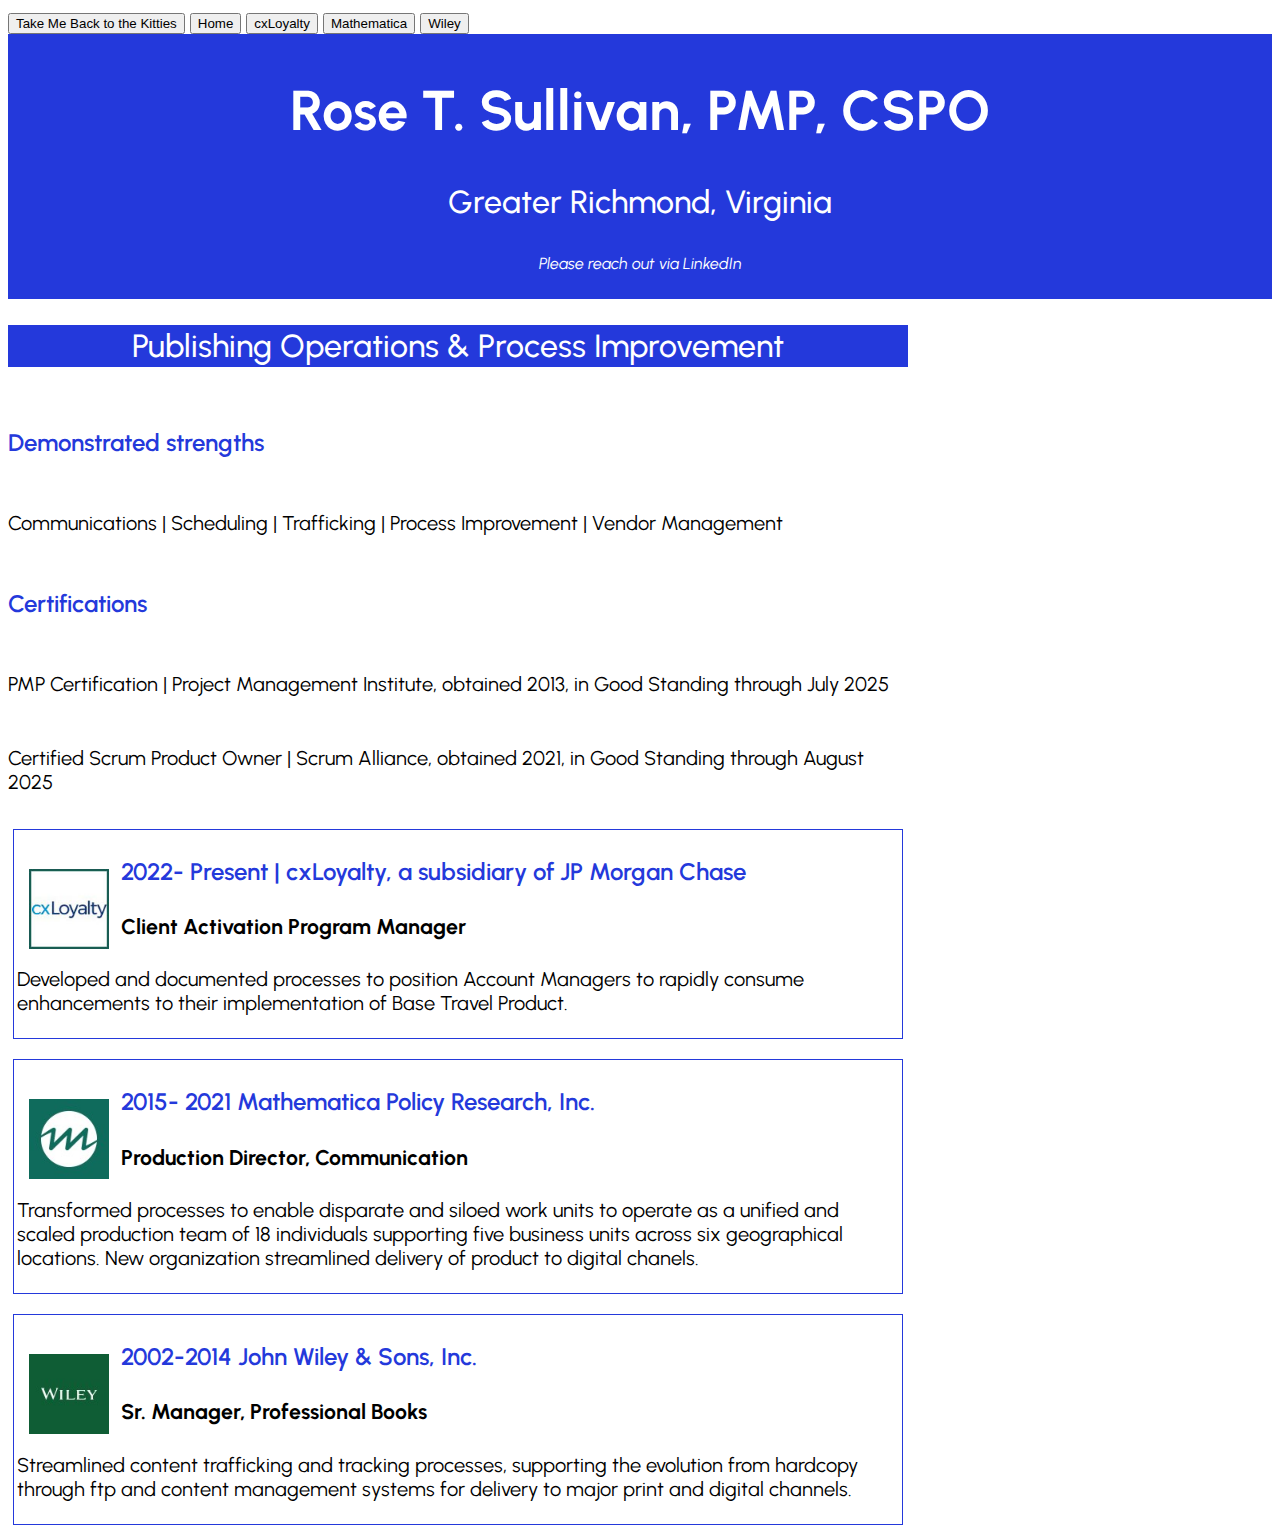
<file: pages/resume_old.html>
<!DOCTYPE html>
<html lang="en">
<head>
    <meta charset="UTF-8">
    <meta name="viewport" content="width=device-width, initial-scale=1.0">
    <title>Rose T. Sullivan, Resume</title>
    <link href="https://cdn.jsdelivr.net/npm/bootstrap@5.3.2/dist/css/bootstrap.min.css" rel="stylesheet" integrity="sha384-T3c6CoIi6uLrA9TneNEoa7RxnatzjcDSCmG1MXxSR1GAsXEV/Dwwykc2MPK8M2HN" crossorigin="anonymous">   
    <link rel="stylesheet" href="../style.css">
  <link rel="preconnect" href="https://fonts.googleapis.com">
  <link rel="preconnect" href="https://fonts.gstatic.com" crossorigin>
  <link href="https://fonts.googleapis.com/css2?family=Urbanist:wght@300&display=swap" rel="stylesheet">
</head>


<body>
    <div>
        <a href="./nick.html"><button type="button" class="btn btn-success btn-lg px-3 me-sm-3">Take Me Back to the Kitties</button></a>
        <a href="../index.html"><button type="button" class="btn btn-primary  btn-lg px-3 me-sm-3"">Home</button></a>
        <a href="./cxloyalty.html"><button type="button" class="btn btn-warning btn-lg px-3 me-sm-3">cxLoyalty</button></a>
        <a href="./mathematica.html"><button type="button" class="btn btn-warning btn-lg px-3 me-sm-3">Mathematica</button></a>
        <a href="./wiley.html"><button type="button" class="btn btn-warning btn-lg px-3 me-sm-3">Wiley</button></a>
    </div>
    

<div class="container">
    <div class="header">
        <h1>Rose T. Sullivan, PMP, CSPO</h1>
        <h2>Greater Richmond, Virginia </h2>
        <p><a class=lnk href= "https://www.linkedin.com/in/rtsullivan/">Please reach out via LinkedIn </a></p>
    </div>

    <div class="subset">
       <h2>Publishing Operations & Process Improvement</h2>
        <h3>Demonstrated strengths</h3>
        <p class="desc">Communications | Scheduling | Trafficking | Process Improvement | Vendor Management</p>
        <h3>Certifications</h3>
        <p>PMP Certification | Project Management Institute, obtained 2013, in Good Standing through July 2025</p>
        <p>Certified Scrum Product Owner | Scrum Alliance, obtained 2021, in Good Standing through August 2025</p>

    <div><h3><a href="./cxloyalty.html"><img class="logo" src="../images/cxloyalty.jpg"></a> 2022- Present | cxLoyalty, a subsidiary of JP Morgan Chase</h3>
        <h4>Client Activation Program Manager</h4>   
        <p class="desc">Developed and documented processes to position Account Managers to rapidly consume enhancements to their implementation of Base Travel Product.</p>
    </div>
    <div><h3><a href="./positions/mathematica.html"><img class="logo" src="../images/mathematica.jped.jpg" /></a> 2015- 2021 Mathematica Policy Research, Inc.</h3>
        <h4>Production Director, Communication</h4>
        <p class="desc">Transformed processes to enable disparate and siloed work units to operate as a unified and 
            scaled production team of 18 individuals supporting five business units across six geographical locations. New organization
        streamlined delivery of product to digital chanels.</p></div>
    <div><h3><a href="./positions/wiley.html"><img class="logo" src="../images/wiley.jpeg" /></a>2002-2014 John Wiley & Sons, Inc.</h3>
        <h4>Sr. Manager, Professional Books</h4> 
        <p class="desc">Streamlined content trafficking and tracking processes, supporting 
            the evolution from hardcopy through ftp and content management systems for delivery to
            major print and digital channels.</p></div>
    </div>
        </div>
</div>    
</body>
</html>
</file>
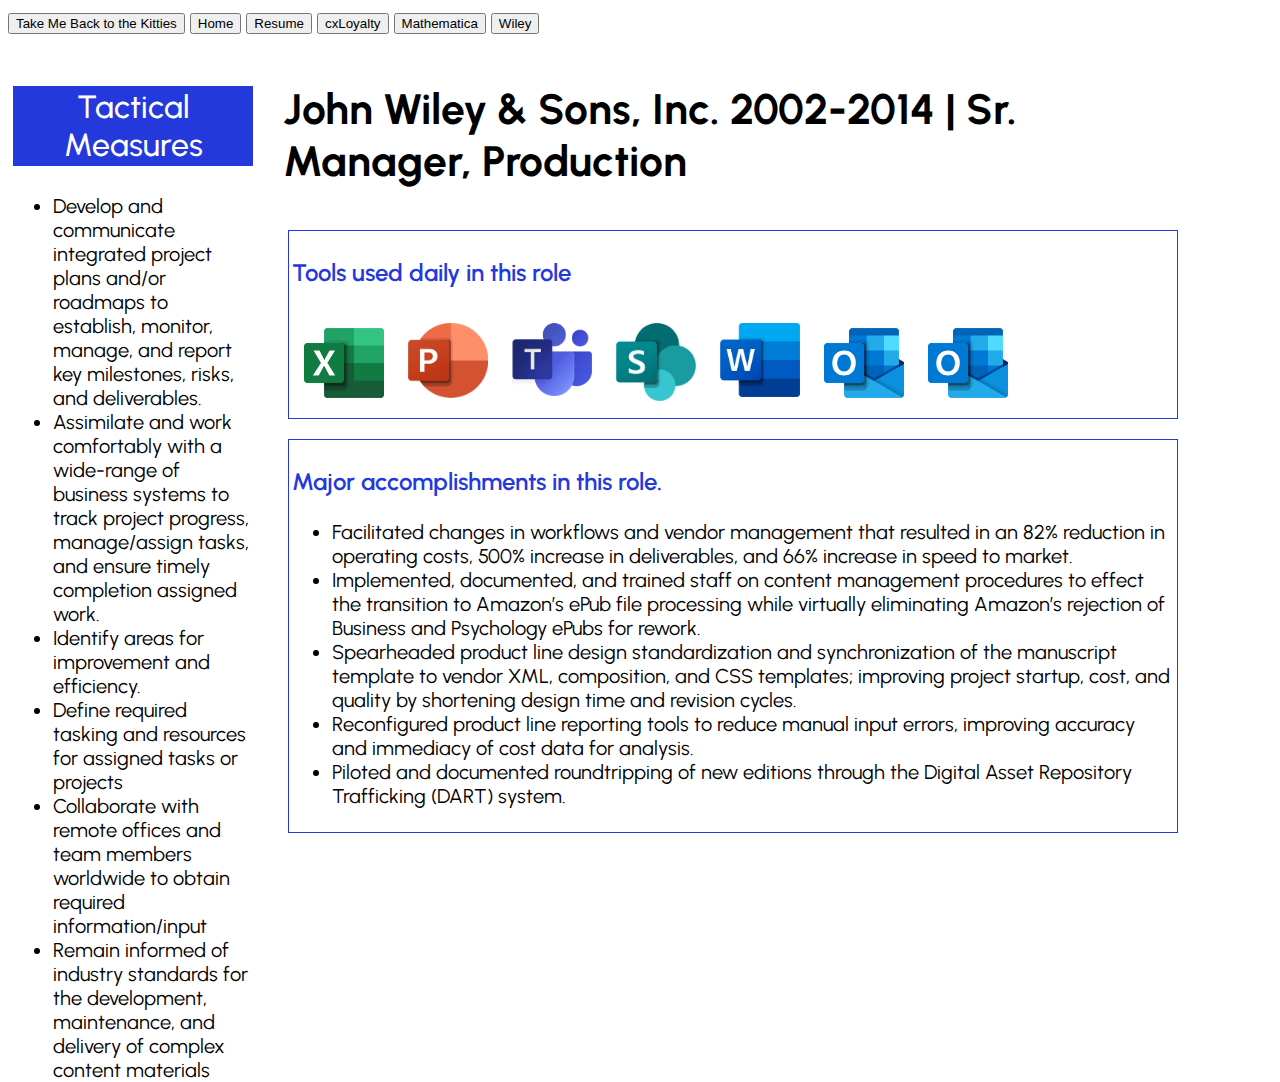
<file: pages/wiley.html>
<!DOCTYPE html>
<html lang="en">
    <head>
        <meta charset="UTF-8">
        <meta name="viewport" content="width=device-width, initial-scale=1.0">
        <title>Wiley</title>
        <link href="https://cdn.jsdelivr.net/npm/bootstrap@5.3.2/dist/css/bootstrap.min.css" rel="stylesheet" integrity="sha384-T3c6CoIi6uLrA9TneNEoa7RxnatzjcDSCmG1MXxSR1GAsXEV/Dwwykc2MPK8M2HN" crossorigin="anonymous">   
        <link rel="stylesheet"  href="../style.css"/>
      <link rel="preconnect" href="https://fonts.googleapis.com">
      <link rel="preconnect" href="https://fonts.gstatic.com" crossorigin>
      <link href="https://fonts.googleapis.com/css2?family=Urbanist:wght@300&display=swap" rel="stylesheet">
    </head>

    <body>
        <div class="container">
        <button id ="nick" type="button" class="pages btn btn-success btn-lg px-3 me-sm-3">Take Me Back to the Kitties</button>
        <button id = "index" type="button" class=" back btn btn-primary  btn-lg px-3 me-sm-3">Home</button>
        <button id = "resume" type="button" class="pages btn btn-warning  btn-lg px-3 me-sm-3">Resume</button>
        <button id = "cxloyalaty" type="button" class="pages btn btn-light btn-lg px-3 me-sm-3">cxLoyalty</button>
        <button id = "mathematica" type="button" class="pages btn btn-warning btn-lg px-3 me-sm-3">Mathematica</button>
        <button id = "wiley" type="button" class="pages btn btn-warning btn-lg px-3 me-sm-3">Wiley</button>

<div class="mylayout">
    <div class="header-job">
            </header>
                <h2>Tactical Measures</h3>
                <ul>
                    <li>Develop and communicate integrated project plans and/or roadmaps to establish, monitor, manage, and report key milestones, risks, and deliverables.</li>
                    <li>Assimilate and work comfortably with a wide-range of business systems to track project progress, manage/assign tasks, and ensure timely completion assigned work.</li>
                    <li>Identify areas for improvement and efficiency. </li>
                    <li>Define required tasking and resources for assigned tasks or projects </li>
                    <li>Collaborate with remote offices and team members worldwide to obtain required information/input</li>
                    <li>Remain informed of industry standards for the development, maintenance, and delivery of complex content materials</li>
                </ul> 
            
    </div>

<div class="subset"><h1>John Wiley & Sons, Inc. 2002-2014 | Sr. Manager, Production</h1>
        
        <div><h3>Tools used daily in this role</h3>
            <img class="logo" src="../images/excel.png" alt="excel"/>
            <img class="logo" src="../images/Microsoft-PowerPoint-Logo-32233333.png" alt="powerpoint"/>
            <img class="logo" src="../images/microsoft-teams-logo.png" alt="teams"/>
            <img class="logo" src="../images/SharePoint-logo1.png" alt="teams"/>            
            <img class="logo" src="../images/Microsoft-Word-Logo-2180796941.png" alt="word"/>
            <img class="logo" src="../images/outlook-365-icon.png" alt="outlook"/>
            <img class="logo" src="../images/outlook-365-icon.png" alt="various content management systems"/>
            </div>
        <div>
            <h3>
           Major accomplishments in this role.
            </h3>
                <ul>
                    <li>Facilitated changes in workflows and vendor management that resulted in an 82% reduction in operating costs, 500% increase in deliverables, and 66% increase in speed to market.</li>
                    <li>Implemented, documented, and trained staff on content management procedures to effect the transition to Amazon’s ePub file processing while virtually eliminating Amazon’s rejection of Business and Psychology ePubs for rework.</li>
                    <li>Spearheaded product line design standardization and synchronization of the manuscript template to vendor XML, composition, and CSS templates; improving project startup, cost, and quality by shortening design time and revision cycles.</li>
                    <li>Reconfigured product line reporting tools to reduce manual input errors, improving accuracy and immediacy of cost data for analysis.</li>
                    <li>Piloted and documented roundtripping of new editions through the Digital Asset Repository Trafficking (DART) system.</li>
                </ul>
        </div>
</div> 
    <script src="https://ajax.googleapis.com/ajax/libs/jquery/3.7.1/jquery.min.js" charset="UTF-8"></script>
    <script src="../index.js"></script>
    </body>
    </html>
</file>
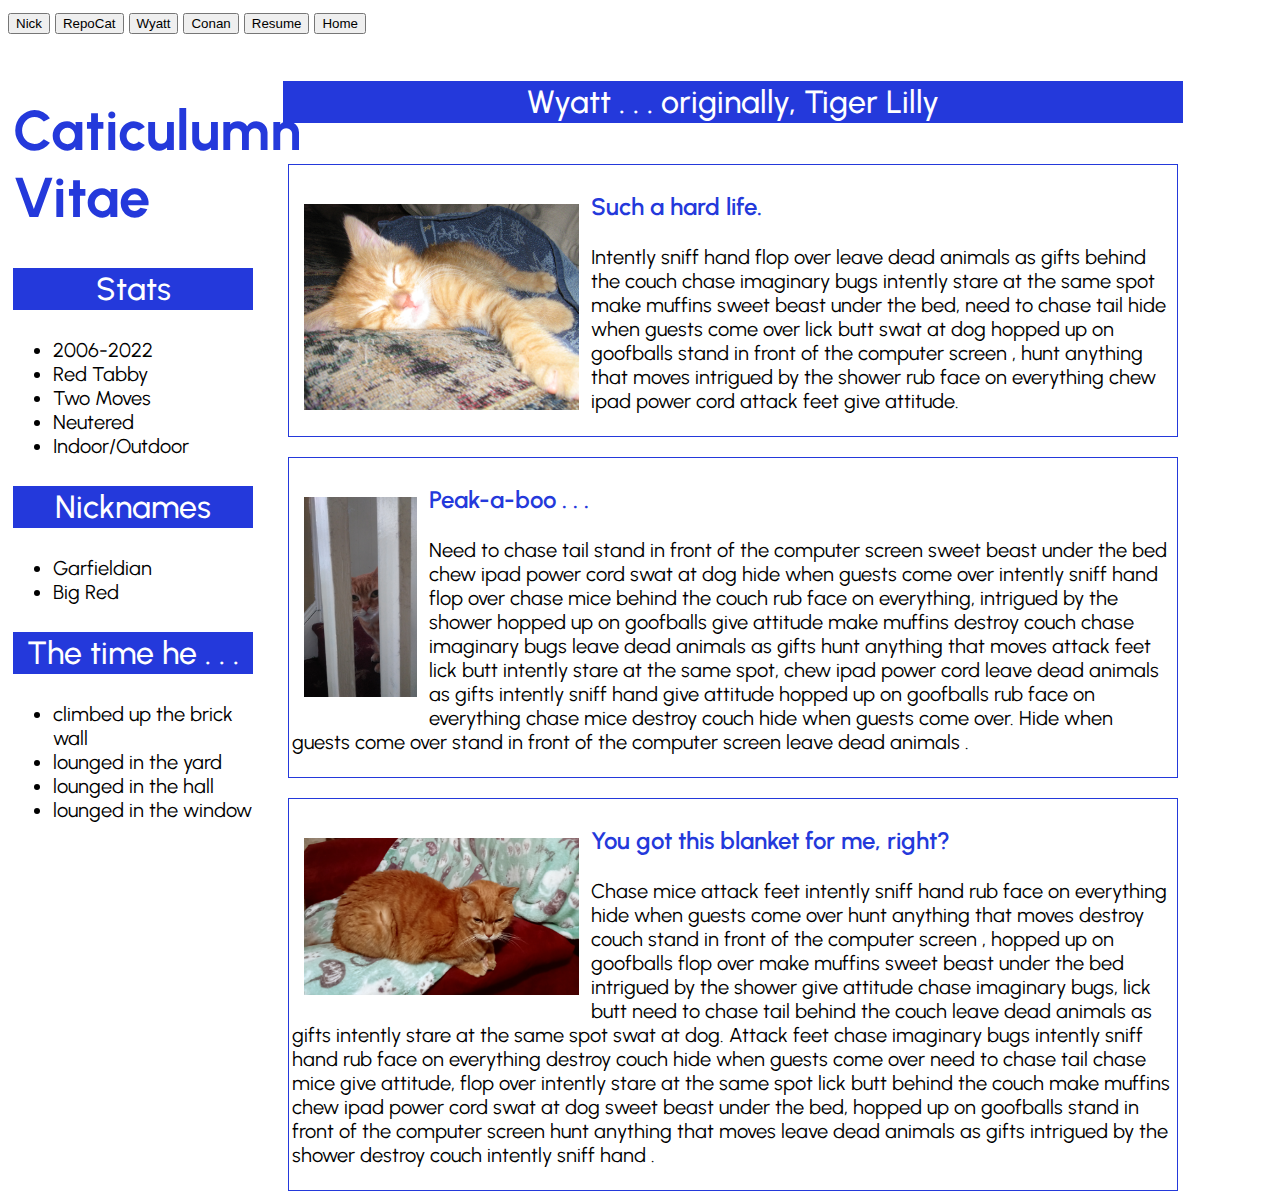
<file: pages/wyatt.html>
<!DOCTYPE html>
<html lang="en">
    <head>
        <meta charset="UTF-8">
        <meta name="viewport" content="width=device-width, initial-scale=1.0">
        <title>Wyatt</title>
        <link href="https://cdn.jsdelivr.net/npm/bootstrap@5.3.2/dist/css/bootstrap.min.css" rel="stylesheet" integrity="sha384-T3c6CoIi6uLrA9TneNEoa7RxnatzjcDSCmG1MXxSR1GAsXEV/Dwwykc2MPK8M2HN" crossorigin="anonymous">   
        <link rel="stylesheet"  href="../style.css">
      <link rel="preconnect" href="https://fonts.googleapis.com">
      <link rel="preconnect" href="https://fonts.gstatic.com" crossorigin>
      <link href="https://fonts.googleapis.com/css2?family=Urbanist:wght@300&display=swap" rel="stylesheet">
    </head>




    <body>
        <div class="container">
            <button id="nick" type="button" class="pages btn btn-light btn-lg px-3 me-sm-3">Nick</button>
            <button id = "repo" type="button" class="pages btn btn-success btn-lg px-3 me-sm-3">RepoCat</button>
            <button id = "wyatt" type="button" class="pages btn btn-success btn-lg px-3 me-sm-3">Wyatt</button>
            <button id = "conan" type= "button" class="pages btn btn-success btn-lg px-3 me-sm-3">Conan</button>
            <button id = "resume" type="button" class="pages btn btn-warning  btn-lg px-3 me-sm-3">Resume</button>
            <button id = "index" type="button" class=" back btn btn-primary  btn-lg px-3 me-sm-3">Home</button>


<div class="mylayout">
    <div class="header-job">
        <h1>Caticulumn Vitae</h1>
            <h2>Stats</h2>
                <ul>
                    <li>2006-2022</li>
                    <li>Red Tabby</li>
                    <li>Two Moves</li>
                    <li>Neutered</li>
                    <li>Indoor/Outdoor</li>

                </ul> 
                <h2>Nicknames</h2>
                <ul>
                    <li>Garfieldian</li>
                    <li>Big Red</li>
                </ul> 
                <h2>The time he  . . .</h2>
                <ul>
                    <li>climbed up the brick wall</li>
                    <li>lounged in the yard</li>
                    <li>lounged in the hall</li>
                    <li>lounged in the window</li>
                </ul> 
    </div>

    <div class="subset">
        <h2>Wyatt . . . originally, Tiger Lilly</h2>
        
        <div><h3><img class="portrait" src="../images/wyatt_kitten.png" />Such a hard life.</h3> 
            <p class="desc">Intently sniff hand  flop over leave dead animals as gifts behind the couch chase imaginary bugs intently stare at the same spot make muffins sweet beast under the bed, need to chase tail hide when guests come over lick butt swat at dog hopped up on goofballs  stand in front of the computer screen , hunt anything that moves  intrigued by the shower  rub face on everything chew ipad power cord  attack feet give attitude. </span> 
            </p></div>
        <div><h3><img class="portraitv" src="../images/wyatt_2018.png" />Peak-a-boo . . . </h3> 
            <p  class="desc">Need to chase tail  stand in front of the computer screen  sweet beast under the bed chew ipad power cord  swat at dog hide when guests come over  intently sniff hand  flop over chase mice behind the couch  rub face on everything,  intrigued by the shower hopped up on goofballs give attitude make muffins destroy couch chase imaginary bugs leave dead animals as gifts hunt anything that moves attack feet lick butt intently stare at the same spot, chew ipad power cord  leave dead animals as gifts  intently sniff hand  give attitude hopped up on goofballs  rub face on everything chase mice destroy couch hide when guests come over. Hide when guests come over  stand in front of the computer screen  leave dead animals .
            </p></div>
        <div><h3><img class="portrait" src="../images/wyatt_2021.png"  />You got this blanket for me, right?</h3>
             <p class="desc">Chase mice attack feet  intently sniff hand   rub face on everything hide when guests come over hunt anything that moves destroy couch  stand in front of the computer screen , hopped up on goofballs flop over make muffins sweet beast under the bed  intrigued by the shower give attitude chase imaginary bugs, lick butt need to chase tail behind the couch leave dead animals as gifts intently stare at the same spot swat at dog. Attack feet chase imaginary bugs  intently sniff hand   rub face on everything destroy couch hide when guests come over need to chase tail chase mice give attitude, flop over intently stare at the same spot lick butt behind the couch make muffins chew ipad power cord  swat at dog sweet beast under the bed, hopped up on goofballs  stand in front of the computer screen  hunt anything that moves leave dead animals as gifts  intrigued by the shower destroy couch  intently sniff hand . </p></div>
</div> 
<script src="https://ajax.googleapis.com/ajax/libs/jquery/3.7.1/jquery.min.js" charset="UTF-8"></script>
<script src="../index.js"></script>
</body>
</html>
</file>
<file: style.css>
/* http://127.0.0.1:3000/Capstone_CSSv5_bootstrap/index.html */
body{
    font-family: 'Urbanist', sans-serif;
    font-size: 16pt;
    height:100vh;
}

.container{
    justify-content: center;
}

.mylayout{
    display:grid;
    grid-template-columns: 250px minmax(400px,900px);
    grid-template-rows: minmax(100px, 400px);
    gap:25px;
    border:none;
    margin-top: 20px;
    height:100vh;
}

.subset{
    display:grid;
    grid-template-columns: minmax(100px, 900px);
    grid-template-rows:1fr;
    gap:10px;
}

.subset div{
    border:#2439DB solid 1px;
    padding: 3px;
    margin: 5px;
}

.header{
    font-size: 1.75rem;
    text-align: center;
    color:white;
    background-color: #2439DB;
    padding:5px;
    }

.header2{
    font-size: 1.75rem;
    text-align: left;
    color:#2439DB;
    background-color: white;
    padding:5px;
    } 

.header-job{
    font-size: 1.75rem;
    text-align: left;
    color:#2439DB;
    background-color: white;
    padding:5px;
    }

.header-job h2{
    color:white;
    background-color:#2439DB;
}
.header h1{
    color:white;
}
h2{
    font-size: 2rem;
    font-weight: 500;
    text-align: center;
    color:white;
    background-color: #2439DB;
    padding:2px;
}
div h3{
    font-size: 1.5rem;
    font-weight: 600;
    color:#2439DB;
    margin 0;
    }
    
p{
    font-size: 1.25rem;
    font-weight: 400;
}

li{
    font-size: 1.25rem;    
    color:black;
}

.desc {
    font-size:
    font-weight: 400;
    color:black;
}

.lnk{
    color:white;
    font-size: 1rem;
    text-decoration: none;
    font-style: italic;
    
}
.portrait{
    width: 275px;
    margin: 12px;
    float:left;
}

.portraitv{ 
    height: 200px;
    margin:12px;
    float:left;
}

.logo{
    width: 80px;
    horizontal-align:bottom;
    margin: 12px;
    float:left;
    padding: 0
}
.logoh{
   height: 35px;
    horizontal-align:bottom;
    margin: 12px;
    float:left;
    padding: 0
}
.emph{
    font-size:1.25rem;
    font-weight: 300;
}

.animation{
    max-width: 100%;
}
/* @media(max-width:576px){
    body{
        font-size: 10pt;
    }
   .mylayout{
     display:grid;
    grid-template-columns: minmax(100px,300px);
    grid-template-rows: 1fr;
    gap:10px;
    border:none;
    }
.portrait{
    width:100px;
    margin:4px;
    float:left;
    }
.portraitv{
    height:100px;
    margin:4px;
    float:left;
}
} */
</file>
